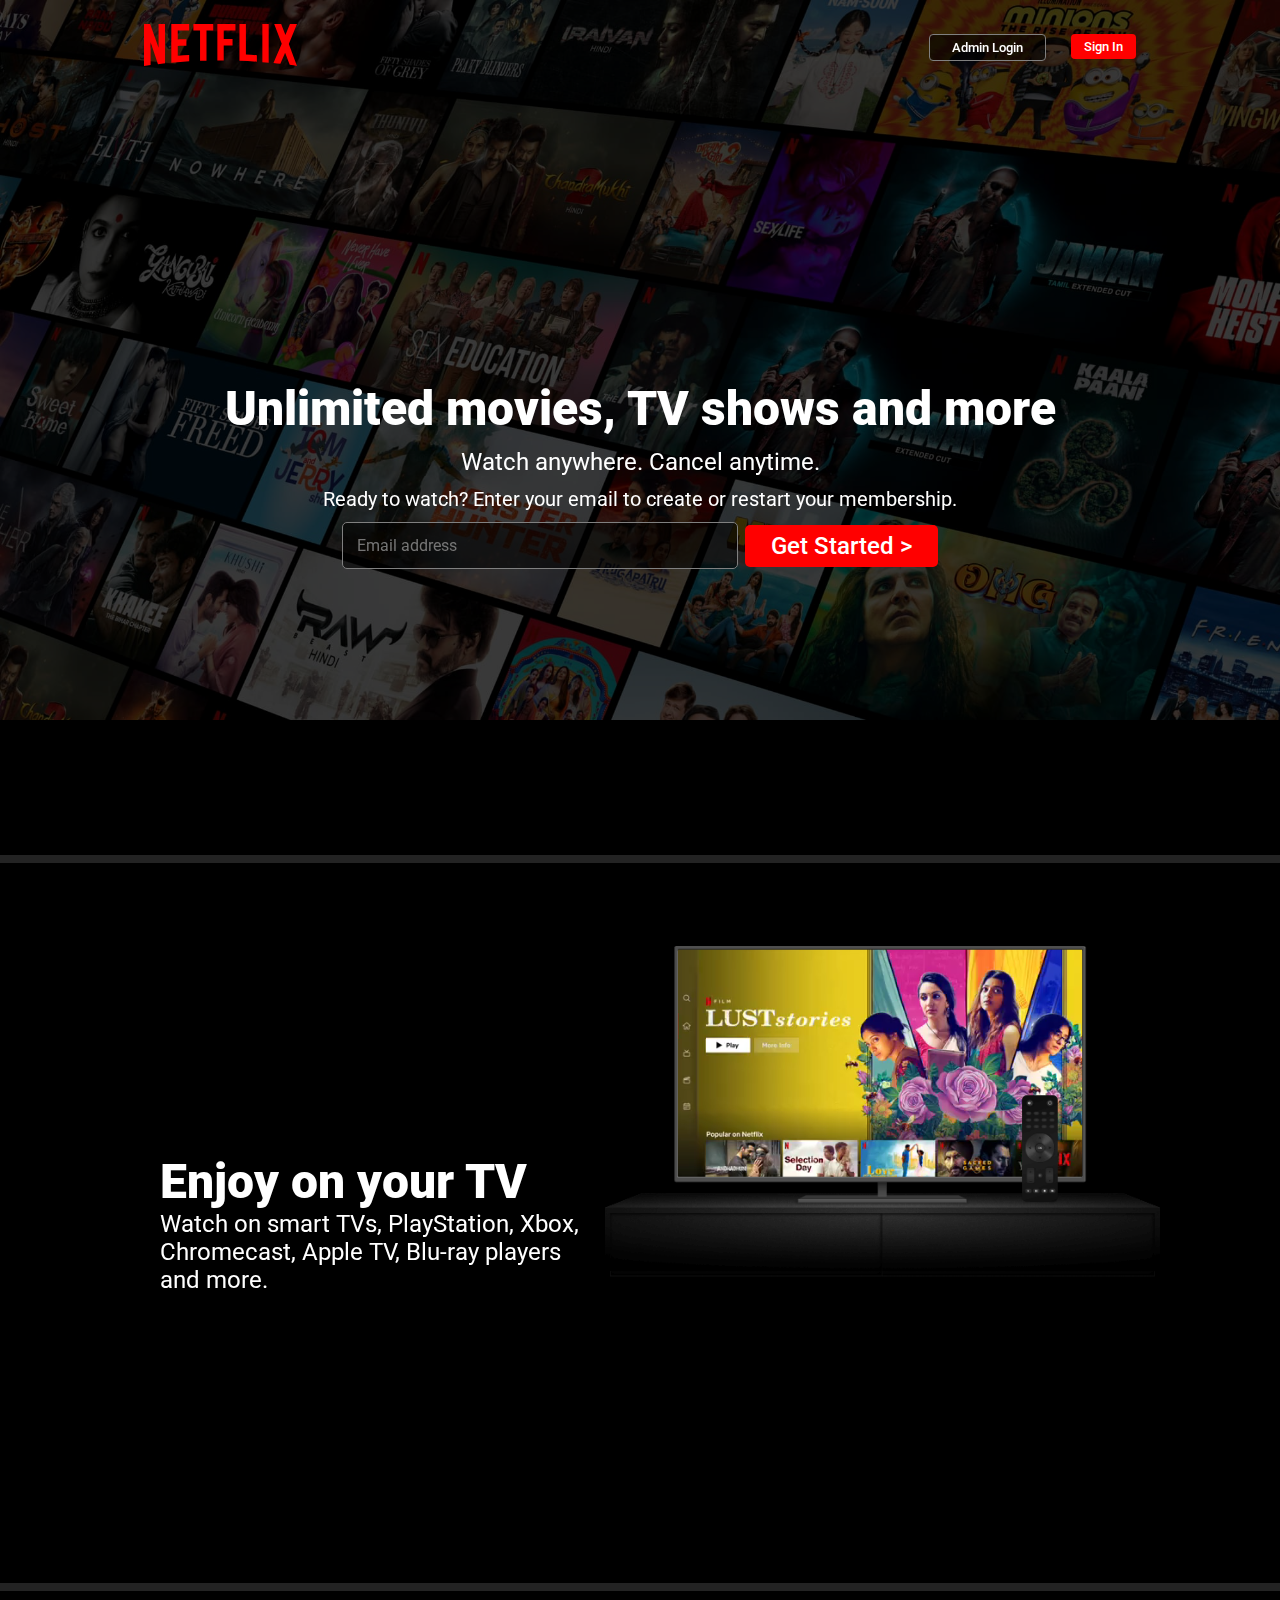
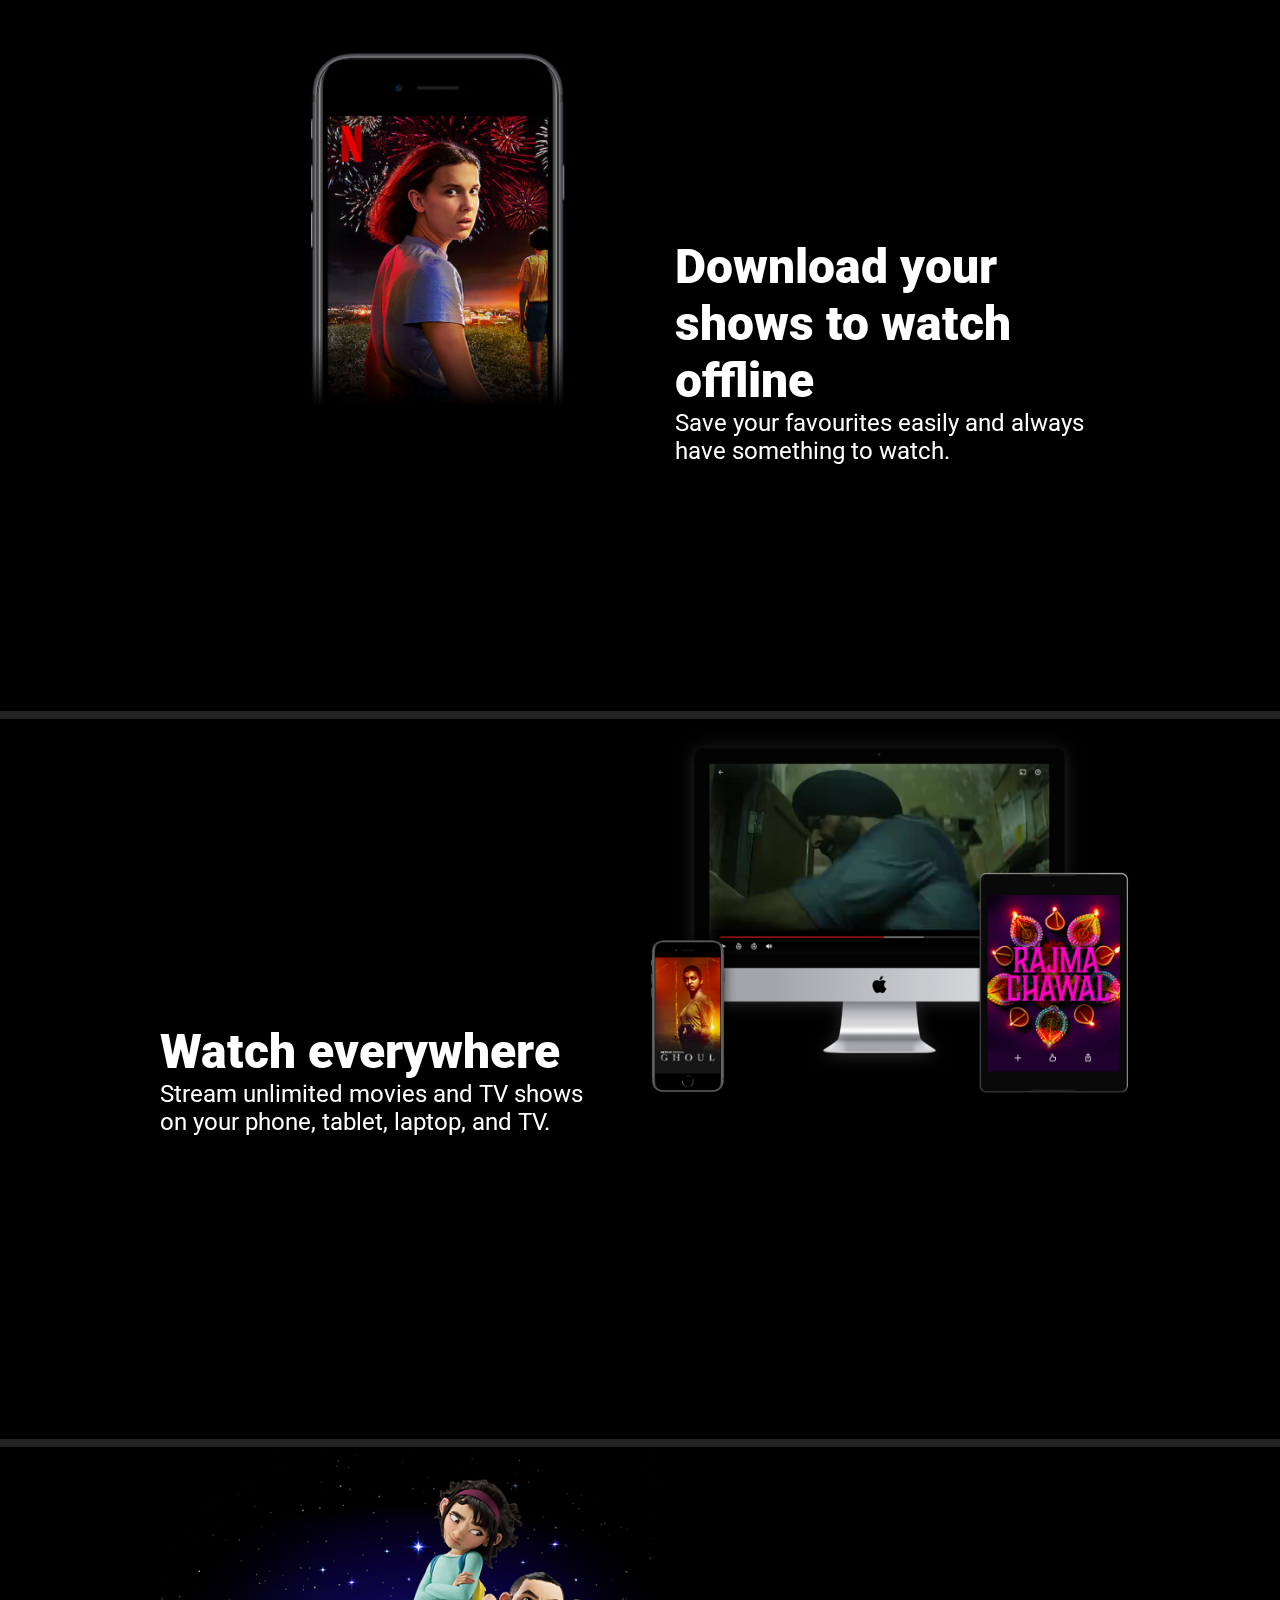
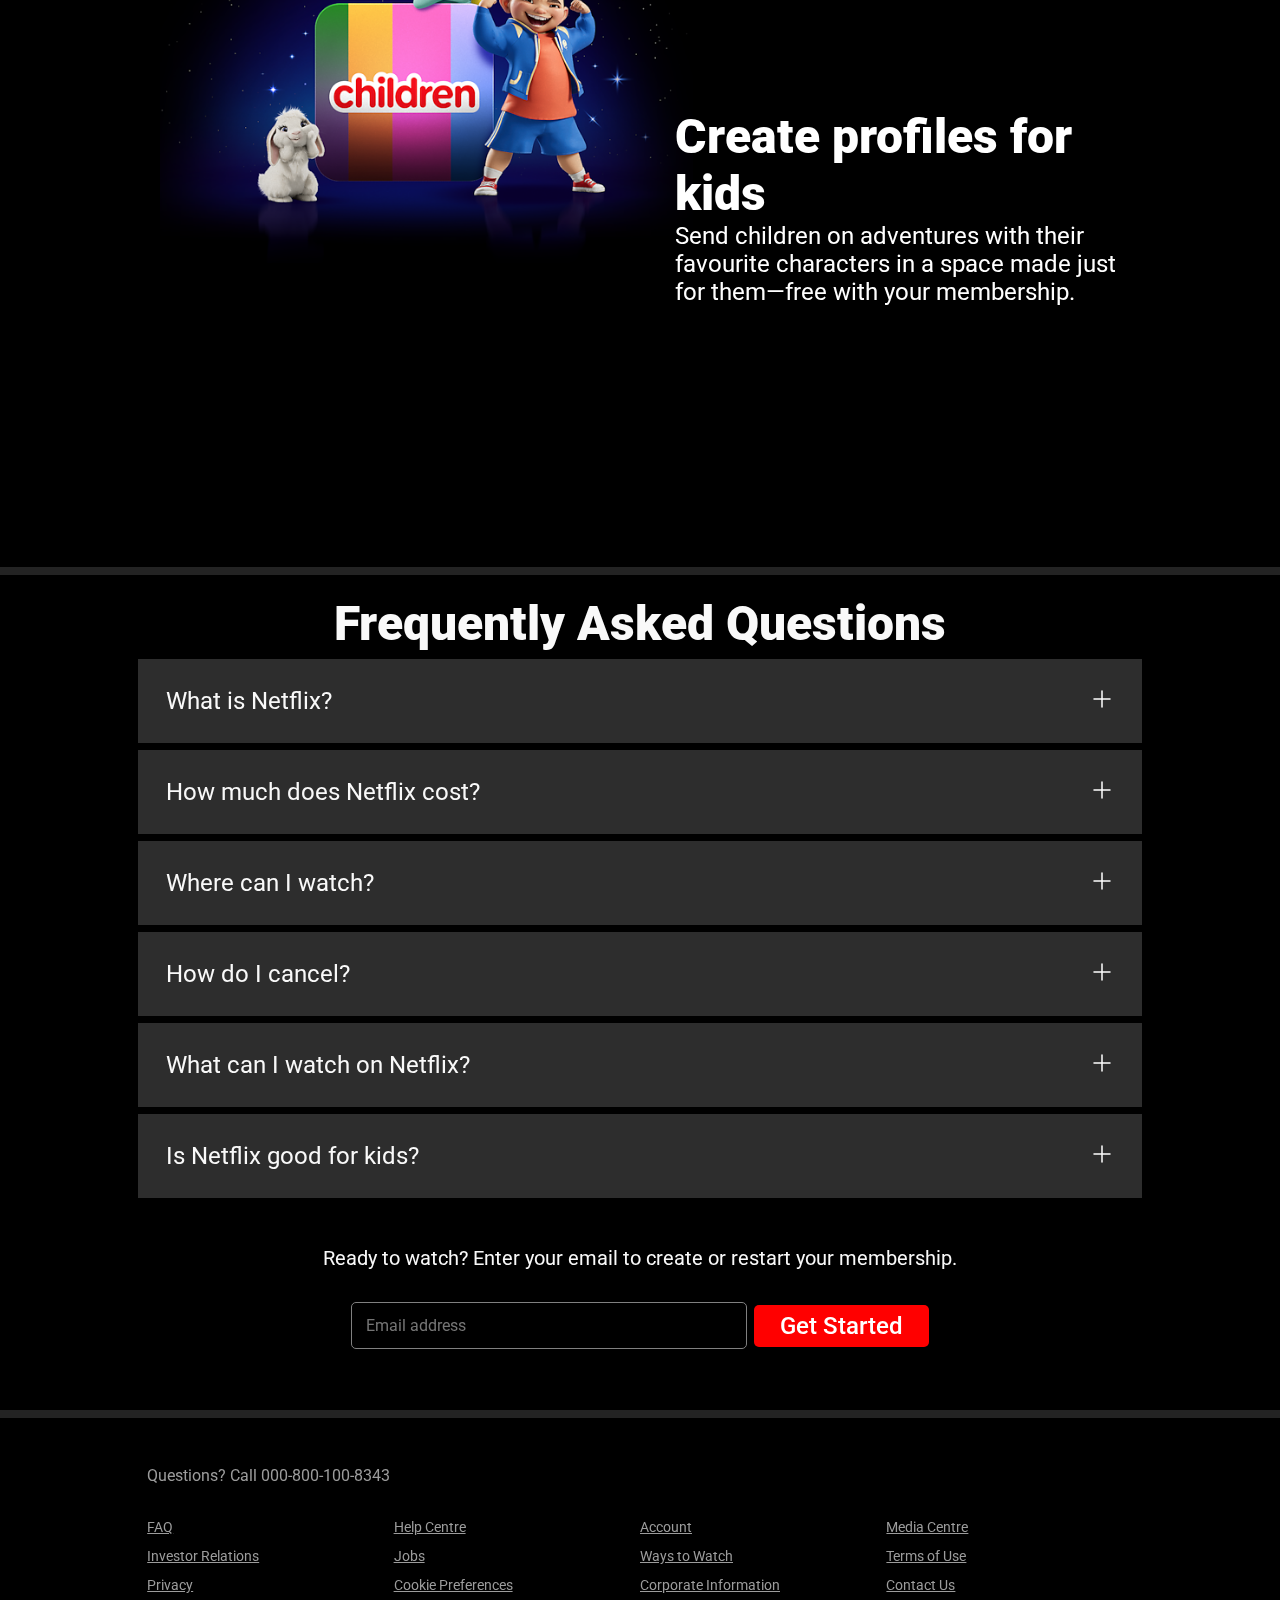
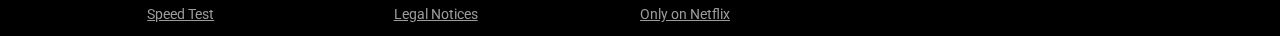
<file: index.html>
<!DOCTYPE html>
<html lang="en">

<head>
    <meta charset="UTF-8">
    <meta name="viewport" content="width=device-width, initial-scale=1.0">
    <title>Netflix India – Watch TV Shows Online, Watch Movies Online</title>
    <link rel="icon" type="image/fav-icon" href="/assets/images/favicon.ico">
    <link rel="stylesheet" href="style.css">
</head>

<body>
    <div class="main">
        <nav>
            <span class="logo"><img src="assets/images/logo.svg" alt="logo.svg"></span>
            <div class="buttons">
                <a href="Signup/page1.php"><button class="btn">Admin Login</button></a>
                <a href="Signup/page.php"><button class="btn red-btn-sm">Sign In</button></a>
            </div>
        </nav>
        <div class="box">

        </div>
        <div class="subscribe">
            <span class="line1">Unlimited movies, TV shows and more</span>
            <span class="line2">Watch anywhere. Cancel anytime.</span>
            <span class="line3">Ready to watch? Enter your email to create or restart your membership.</span>
            <div class="email">
                <input type="text" placeholder="Email address"></input>
                <button class="btn red-btn">Get Started ></button>
            </div>
        </div>
    </div>
    <div class="separation">
    </div>
    <section class="options">
        <div class="text">
            <h2>Enjoy on your TV</h2>
            <p>Watch on smart TVs, PlayStation, Xbox, Chromecast, Apple TV, Blu-ray players and more.</p>
        </div>
        <div class="scroll">
            <img src="assets/images/tv.png" alt="tv">
            <div>
                <video src="assets/videos/video-tv-in-0819.m4v" autoplay loop muted></video>
            </div>
        </div>
    </section>
    <div class="separation">
    </div>
    <section class="options">
        <div class="scroll">
            <img src="assets/images/mobile-0819.jpg" alt="mobile">

        </div>
        <div class="text">
            <h2>Download your shows to watch offline</h2>
            <p>Save your favourites easily and always have something to watch.</p>
        </div>
    </section>
    <div class="separation">
    </div>
    <section class="options">
        <div class="text">
            <h2>Watch everywhere</h2>
            <p>Stream unlimited movies and TV shows on your phone, tablet, laptop, and TV.</p>
        </div>
        <div class="scroll">
            <img src="assets/images/device-pile-in.png" alt="device-pile">
            <div>
                <video id="pile" src="assets/videos/video1.m4v" autoplay loop muted></video>
            </div>
        </div>
    </section>
    <div class="separation">
    </div>
    <section class="options">
        <div class="scroll">
            <img src="assets/images/kids.png" alt="kids">
        </div>
        <div class="text">
            <h2>Create profiles for kids</h2>
            <p>Send children on adventures with their favourite characters in a space made just for them—free with your
                membership.</p>
        </div>
    </section>
    <div class="separation">
    </div>
    <section class="faq">
        <h2>Frequently Asked Questions</h2>
        <div class="faqbox">
            <span>What is Netflix?</span>
            <svg xmlns="http://www.w3.org/2000/svg" width="24" height="24" viewBox="0 0 24 24" fill="none">
                <path d="M12 4V20M20 12H4" stroke="#ffff" stroke-width="1.5" stroke-linecap="round"
                    stroke-linejoin="round" />
            </svg>
        </div>
        <div class="faqbox">
            <span>How much does Netflix cost?</span>
            <svg xmlns="http://www.w3.org/2000/svg" width="24" height="24" viewBox="0 0 24 24" fill="none">
                <path d="M12 4V20M20 12H4" stroke="#ffff" stroke-width="1.5" stroke-linecap="round"
                    stroke-linejoin="round" />
            </svg>
        </div>
        <div class="faqbox">
            <span>Where can I watch?</span>
            <svg xmlns="http://www.w3.org/2000/svg" width="24" height="24" viewBox="0 0 24 24" fill="none">
                <path d="M12 4V20M20 12H4" stroke="#ffff" stroke-width="1.5" stroke-linecap="round"
                    stroke-linejoin="round" />
            </svg>
        </div>
        <div class="faqbox">
            <span>How do I cancel?</span>
            <svg xmlns="http://www.w3.org/2000/svg" width="24" height="24" viewBox="0 0 24 24" fill="none">
                <path d="M12 4V20M20 12H4" stroke="#ffff" stroke-width="1.5" stroke-linecap="round"
                    stroke-linejoin="round" />
            </svg>
        </div>
        <div class="faqbox">
            <span>What can I watch on Netflix?</span>
            <svg xmlns="http://www.w3.org/2000/svg" width="24" height="24" viewBox="0 0 24 24" fill="none">
                <path d="M12 4V20M20 12H4" stroke="#ffff" stroke-width="1.5" stroke-linecap="round"
                    stroke-linejoin="round" />
            </svg>
        </div>
        <div class="faqbox">
            <span>Is Netflix good for kids?</span>
            <svg xmlns="http://www.w3.org/2000/svg" width="24" height="24" viewBox="0 0 24 24" fill="none">
                <path d="M12 4V20M20 12H4" stroke="#ffff" stroke-width="1.5" stroke-linecap="round"
                    stroke-linejoin="round" />
            </svg>
        </div>
        <div class="mem">
            <span class="line3">Ready to watch? Enter your email to create or restart your membership.</span>
            <div class="email">
                <input type="text" placeholder="Email address"></input>
                <button class="btn red-btn">Get Started</button>
            </div>
        </div>
    </section>
    <div class="separation">
    </div>
    <footer>
        <div class="ques">
            Questions? Call 000-800-100-8343
        </div>
        <div class="footer">
            <div class="fitems">
                <a href="faq">FAQ</a>
                <a href="faq">Investor Relations</a>
                <a href="faq">Privacy</a>
                <a href="faq">Speed Test</a>
            </div>
            <div class="fitems">
                <a href="faq">Help Centre</a>
                <a href="faq">Jobs</a>
                <a href="faq">Cookie Preferences</a>
                <a href="faq">Legal Notices</a>
            </div>
            <div class="fitems">
                <a href="faq">Account</a>
                <a href="faq">Ways to Watch</a>
                <a href="faq">Corporate Information</a>
                <a href="faq">Only on Netflix</a>
            </div>
            <div class="fitems">
                <a href="faq">Media Centre</a>
                <a href="faq">Terms of Use</a>
                <a href="faq">Contact Us</a>
            </div>
        </div>
    </footer>

</body>

</html>
</file>
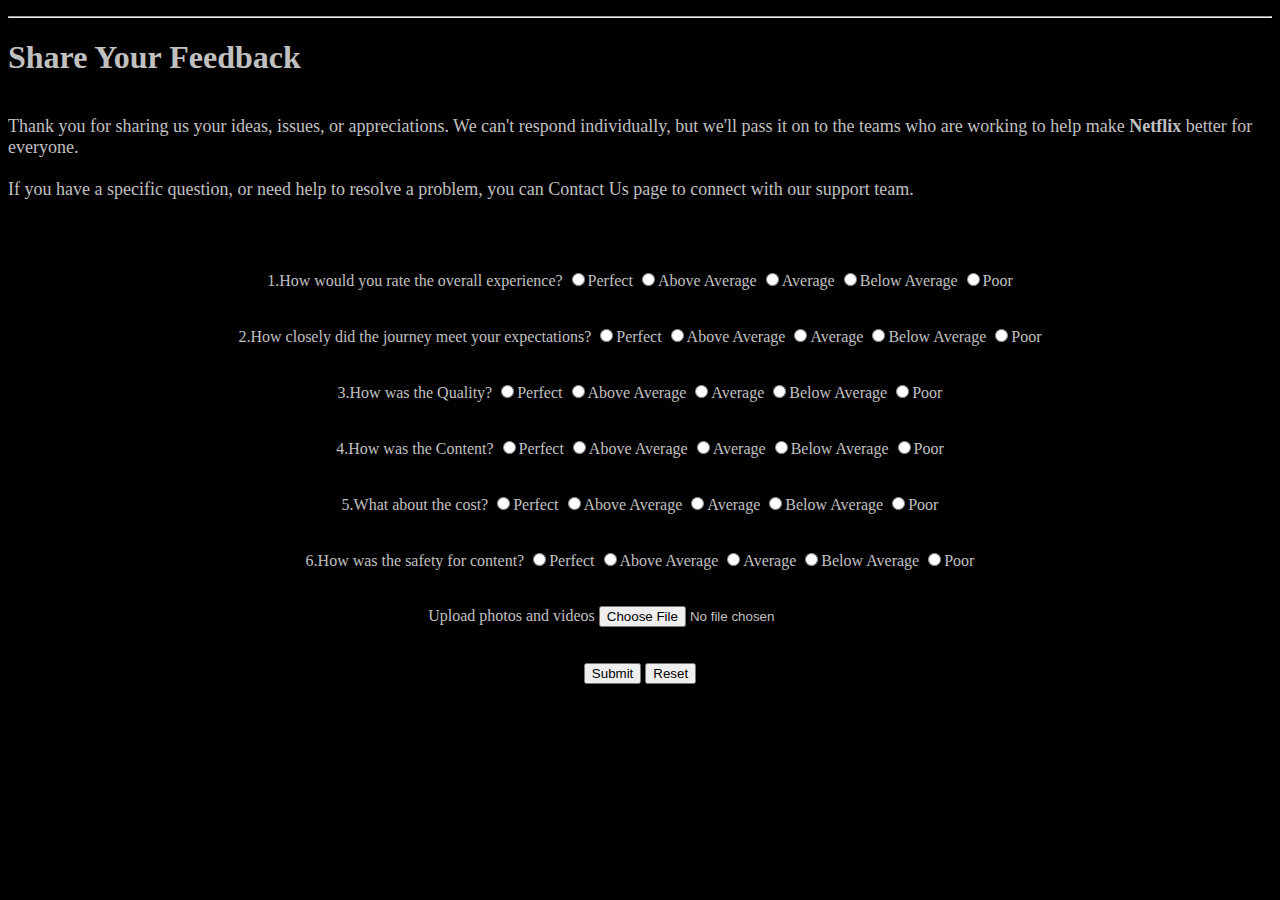
<file: Home/Feedback Us.html>
<?php
$servername= "localhost";
$username="root";
$password="";

$database="netflix";

$conn= mysqli_connect($servername,$username,$password,$database);
if(!$conn)
{
	die("Connection Failed:".mysqli_connect_error());
}

if($_SERVER['REQUEST_METHOD']=='POST')
{
	$email=$_POST['email_phone_no'];
	$password=$_POST['password'];
	

	$sql="INSERT INTO `feedback`(`Email_Phone_no`,`Password`) VALUES('$email','$password')";
	$result=mysqli_query($conn,$sql);

	if(!$result)
	{
		echo "Unsuccessful Insertion of Record::";
	}

	else
	{
		echo "Successfully Submitted:";
	}
}

?>





<!DOCTYPE html>

<html>
	<head>
	<style rel="stylesheet">
	
	
	
	</style>
	<meta name="viewport" content="width=device-width, initial-scale="1">
	
		<title>Feedback Us</title>
	</head>
	
			<body text="silver" bgcolor="Black">
			<CENTER>
			
			<p>
			<!--<img src="Logo/logo1.png" width="250" height="180" border="3">-->
			</p>
			<hr>
			
			</center>
			
			<h1>Share Your Feedback</h1><br>
			<font size="4">
			Thank you for sharing us your ideas, issues, or appreciations. We can't respond individually, but we'll pass it on to the teams who are working 
			to help make <b>Netflix</b> better for everyone.<br><br>
			
			If you have a specific question, or need help to resolve a problem, you can Contact Us</a> page to connect with our 
			support team.<br><br><br>
			<hr color="black" size="10">
			</font>
			
			
			<center>
			
			<form action="Feedback Us.php" method="post">
			<label>1.How would you rate the overall  experience?</label>
		
		
		
		<input type="radio" name="experience" value="Perfect">Perfect
		<input type="radio" name="experience" value="Above Average">Above Average
		<input type="radio" name="experience" value="Average">Average
		<input type="radio" name="experience" value="Below Average">Below Average
		<input type="radio" name="experience" value="Poor">Poor<br><br><br>
			
		
		<label>2.How closely did the journey meet your expectations?</label>
		
		
		<input type="radio" name="exerience1"  value="Perfect">Perfect
		<input type="radio" name="exerience1" value="Above Average">Above Average
		<input type="radio" name="exerience1" value="Average">Average
		<input type="radio" name="exerience1" value="Below Average">Below Average
		<input type="radio" name="exerience1" value="Poor">Poor<br><br><br>
		
		
		<label>3.How was the Quality?</label>
		
		
		<input type="radio" name="e" value="Perfect">Perfect
		<input type="radio" name="e" value="Above Average">Above Average
		<input type="radio" name="e" value="Average">Average
		<input type="radio" name="e" value="Below Average">Below Average
		<input type="radio" name="e" value="Poor">Poor<br><br><br>
		
		
		<label>4.How was the Content?</label>
		
		
		<input type="radio" name="experien" value="Perfect">Perfect
		<input type="radio" name="experien" value="Above Average">Above Average
		<input type="radio" name="experien" value="Average">Average
		<input type="radio" name="experien" value="Below Average">Below Average
		<input type="radio" name="experien" value="Poor">Poor<br><br><br>
		
		
		<label>5.What about the cost?</label>
		<input type="radio" name="experi" value="Perfect">Perfect
		<input type="radio" name="experi"  value="Above Average">Above Average
		<input type="radio" name="experi" value="Average">Average
		<input type="radio" name="experi" value="Below Average">Below Average
		<input type="radio" name="experi" value="Poor">Poor<br><br><br>
		
		
		
		<label>6.How was the safety for content?</label>
		<input type="radio" name="exper" value="Perfect">Perfect
		<input type="radio" name="exper"  value="Above Average">Above Average
		<input type="radio" name="exper" value="Average">Average
		<input type="radio" name="exper" value="Below Average">Below Average
		<input type="radio" name="exper" value="Poor">Poor<br><br><br>
		
		<label>Upload photos and videos</label>
		<input type="file"><br><br><br>
	
	
	<input type="submit" Value="Submit">
		<input type="Reset" Value="Reset">
		
		
		
		</form>
		
		<br><br>
		
		<font size="5">
		
		<!--<button><a href="Index.html">Home</a></button>-->
		
		</font>
		
		</center>
		
		
		<font>
		 
		<!-- <hr color="black" size="4">
		 <center>
		<font size="12">
		&copy;MakeMyYatra Pvt. Ltd.</font><br>
			<font size="3">Country <b>India USA UAE</b><br>
			All Rights Reserved.

			-->
			</font>
			</center>
		 <hr color="black" size="4">

			
			
			
			
			
			
			
			
			</body>








</html>
</file>
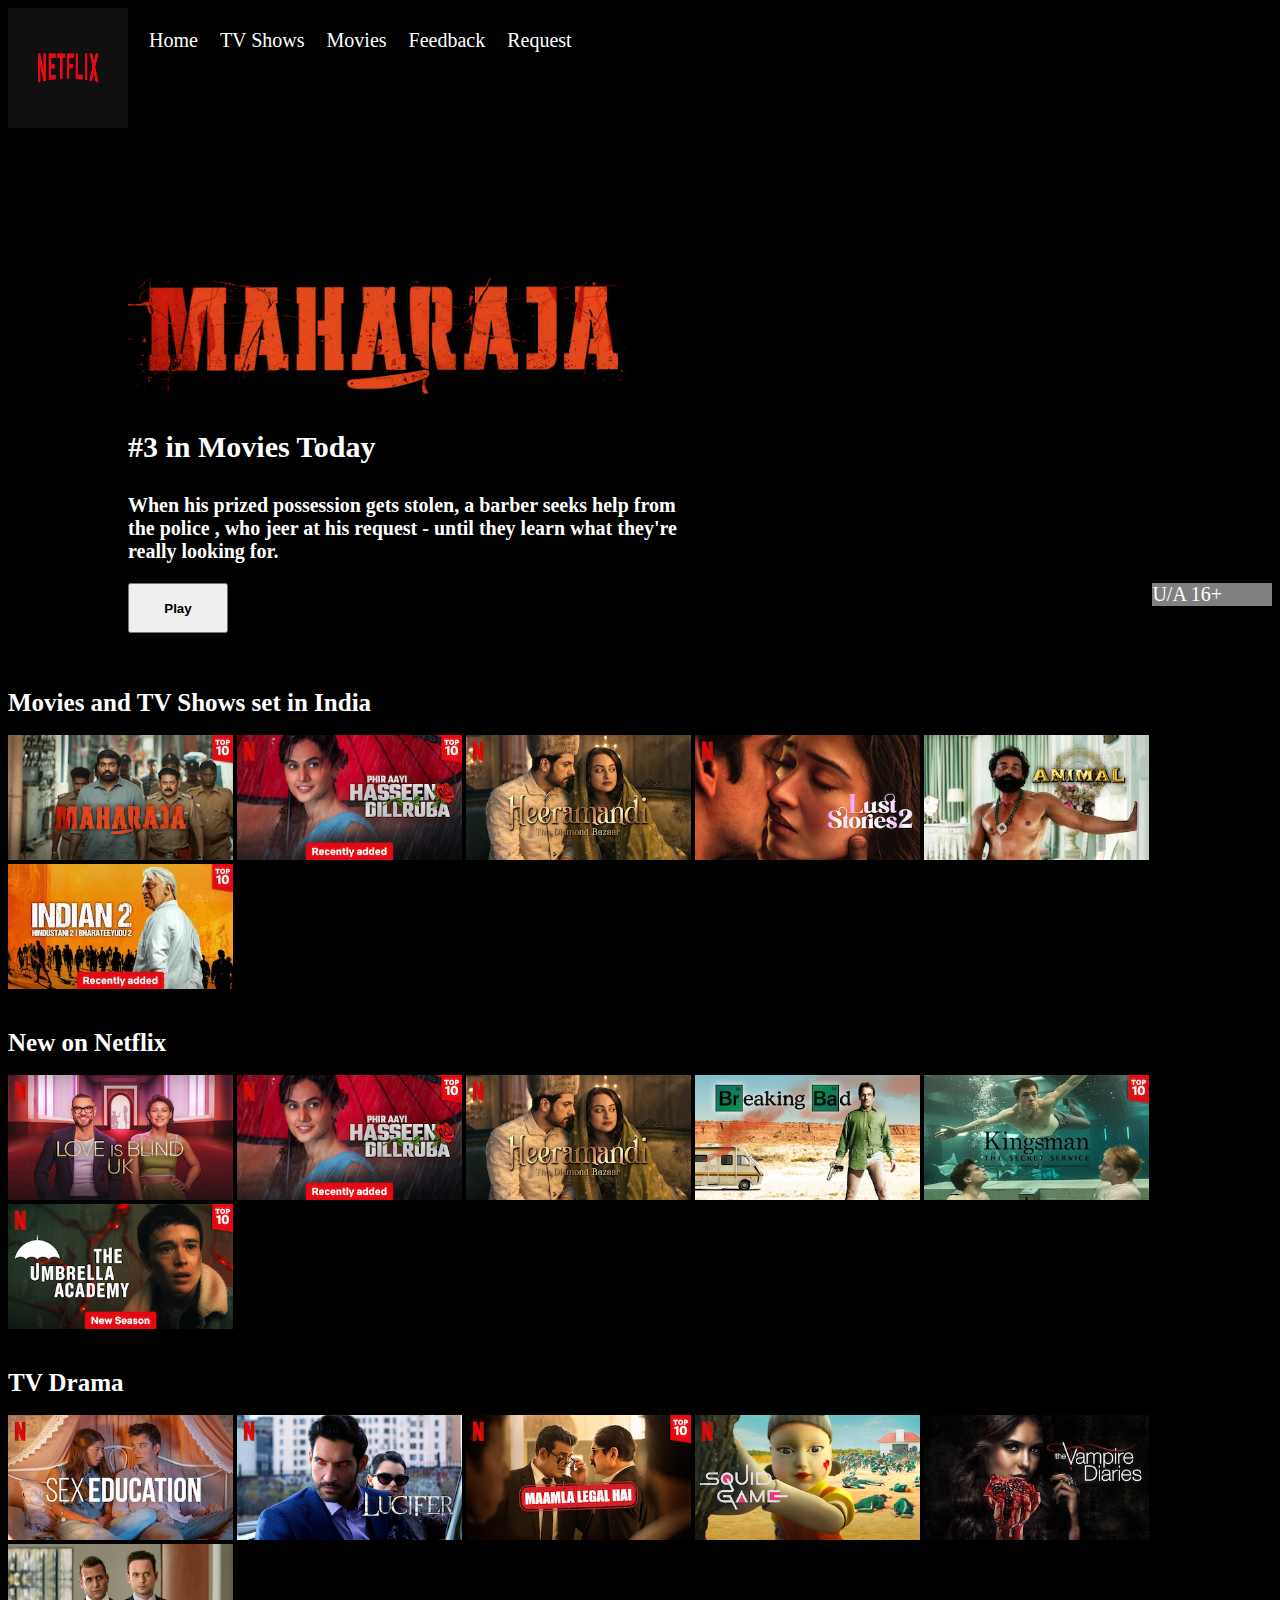
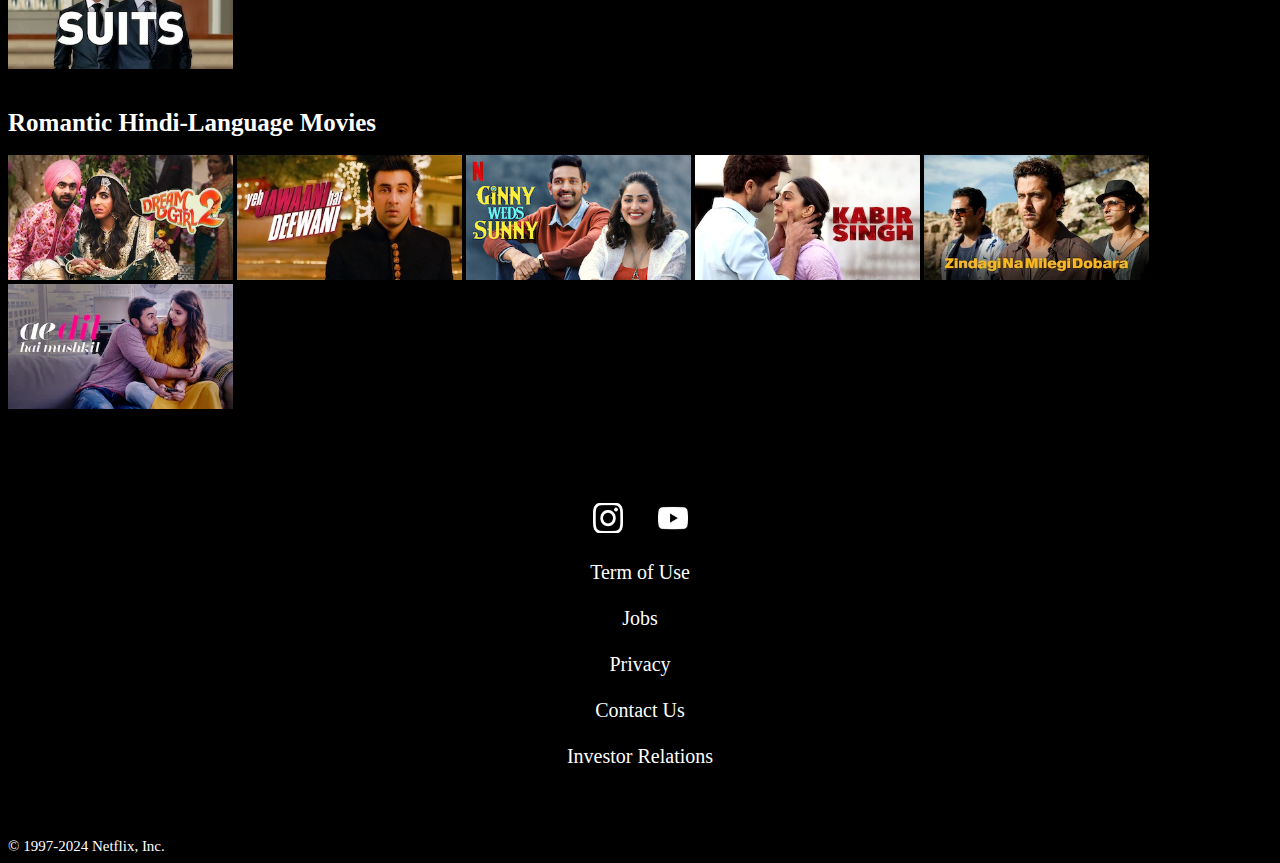
<file: Home/home.html>
<!DOCTYPE html>
<head>
    <title>Home-Netflix</title>

    <style>
        #t1
        {
           color:white;
           font-size: 20px; 
           
        }

        .p1
        {
            color:white;
            font-size: 30px;
            padding-left: 120px;
        }

        .p2
        {
            color:white;
            font-size: 20px;
            padding-left: 120px;
            
        }

        #sp1
        {
            float:right;
            padding-right: 50px;
            background-color: grey;
        }

        a
        {
            color:white;
            text-decoration: none;
        }

    </style>

</head>

<body bgcolor="black">

    <div class="main">

        <nav>
                <img src="logg.png" alt="logo" height="120" width="120" align="left" id="p1">  
                 <table align="left" cellspacing="20" id="t1">
                    <tr>
                        <td><a href="home.html">Home</a></td>
                        <td><a href="TVShows.html">TV Shows</a></td>
                        <td><a href="TVShows.html">Movies</a></td>
                        <!-- popular --> 
                        <td><a href="Feedback Us.php">Feedback</a></td>
                        <td><a href="request.php">Request</a></td>


                    </tr>
                </table>

        </nav>
        <br><br><br><br><br><br><br><br><br><br><br><br><br><br><br>
            <div>
                <img src="maharaja.png" width="500" style="padding-left: 120px;">
                <p class="p1"><b>#3 in Movies Today</b>
                </p>

                <p class="p2">
                   <b> When his prized possession gets stolen, a barber seeks help from<br>
                     the police
                    , who jeer at his request - until they learn what they're<br>
                     really looking for.
                </b>
                </p>

            </div>
            
            <p class="p2">
            <a href="https://www.netflix.com/watch/81690671?trackId=251537966&tctx=1%2C0%2Cbd0bd72f-06ca-4d3d-972d-cbc57cccc074-296636900%2CNES_B9DEB423FD5C23D16D300182BEC78C-068F93F56361D5-118F27E21C_p_1723472432525%2CNES_B9DEB423FD5C23D16D300182BEC78C_p_1723472432525%2C%2C%2C%2C%2CVideo%3A81690671%2CdetailsPagePlayButton">
             <button style="height: 50px; width:100px;"><b>
            Play</b></button>
            </a>
            <span id="sp1">U/A 16+</span>

            </p>

        <div>
<!--Copied-->
         <br><br>      
         <span style="color: white; font-size: 25px;"><b>Movies and TV Shows set in India</b></span>
        <br><br>

        <a href="https://www.netflix.com/watch/81690671?trackId=251537966&tctx=1%2C0%2Cbd0bd72f-06ca-4d3d-972d-cbc57cccc074-296636900%2CNES_B9DEB423FD5C23D16D300182BEC78C-068F93F56361D5-118F27E21C_p_1723472432525%2CNES_B9DEB423FD5C23D16D300182BEC78C_p_1723472432525%2C%2C%2C%2C%2CVideo%3A81690671%2CdetailsPagePlayButton"
        target="-blank"><img src="maha1.webp" width="225" height="125"></a>

        <a href="https://www.netflix.com/watch/81683052?trackId=254015180&tctx=0%2C0%2C9e3942ca-d626-4ae0-8112-3209b28db9bc-328631341%2CNES_F4255F194FB7F28E1A685463322583-951BB306AEF2A8-F701CCAD73_p_1723473291434%2CNES_F4255F194FB7F28E1A685463322583_p_1723473291434%2C%2C%2C%2C%2CVideo%3A81683052%2CbillboardPlayButton" 
        target="-blank"><img src="hasseen1.jpg" width="225" height="125"></a>

        <a href="https://www.netflix.com/watch/81171277?trackId=14183175" 
        target="-blank"><img src="Heeramandi.jpg" width="225" height="125"></a>

        <a href="https://www.netflix.com/watch/81479822?trackId=270495825&tctx=1%2C7%2C606c6245-323b-47a4-a2c4-c87bba13c560-320763315%2CNES_F4255F194FB7F28E1A685463322583-2E656868BF3FA1-50E6893B6A_p_1723484563199%2CNES_F4255F194FB7F28E1A685463322583_p_1723484563199%2C%2C%2C%2C81479822%2CVideo%3A81479822%2CminiDpPlayButton" 
        target="-blank"><img src="lust stories.jpg" width="225" height="125"></a>

        <a href="https://www.netflix.com/watch/81436990?trackId=255824129&tctx=0%2C0%2C606c6245-323b-47a4-a2c4-c87bba13c560-321105792%2C606c6245-323b-47a4-a2c4-c87bba13c560-321105792%7C2%2Cunknown%2C%2C%2CtitlesResults%2C81436990%2CVideo%3A81436990%2CminiDpPlayButton" 
        target="-blank"><img src="animal.webp" width="225" height="125"></a>

        <a href="https://www.netflix.com/watch/81742609?trackId=255824129&tctx=0%2C1%2C606c6245-323b-47a4-a2c4-c87bba13c560-321178575%2C606c6245-323b-47a4-a2c4-c87bba13c560-321178575%7C2%2Cunknown%2C%2C%2CtitlesResults%2C81742609%2CVideo%3A81742609%2CminiDpPlayButton" 
        target="-blank"><img src="Indian2.webp" width="225" height="125"></a>
        
        </div>

        <div>

            <br><br>      
            <span style="color: white; font-size: 25px;"><b>New on Netflix</b></span>
           <br><br>
           <a href="https://www.netflix.com/watch/81691491?trackId=255824129" 
           target="-blank"><img src="loveis.jpg" width="225" height="125"></a>

           <a href="https://www.netflix.com/watch/81683052?trackId=254015180&tctx=0%2C0%2C9e3942ca-d626-4ae0-8112-3209b28db9bc-328631341%2CNES_F4255F194FB7F28E1A685463322583-951BB306AEF2A8-F701CCAD73_p_1723473291434%2CNES_F4255F194FB7F28E1A685463322583_p_1723473291434%2C%2C%2C%2C%2CVideo%3A81683052%2CbillboardPlayButton" 
           target="-blank"><img src="hasseen1.jpg" width="225" height="125"></a>
           
           <a href="https://www.netflix.com/watch/81171277?trackId=255824129" 
           target="-blank" ><img src="Heeramandi.jpg" width="225" height="125"></a>
          
           <a href="https://www.netflix.com/watch/70196252?trackId=255824129&tctx=0%2C0%2C606c6245-323b-47a4-a2c4-c87bba13c560-321815893%2C606c6245-323b-47a4-a2c4-c87bba13c560-321815893%7C2%2C%2C%2C%2C%2C%2CVideo%3A70143836%2CdetailsPagePlayButton" 
           target="-blank" ><img src="breaking.webp" width="225" height="125"></a>
          
           <a href="https://www.netflix.com/watch/80013870?trackId=255824129&tctx=0%2C0%2C606c6245-323b-47a4-a2c4-c87bba13c560-321875382%2C606c6245-323b-47a4-a2c4-c87bba13c560-321875382%7C2%2Cunknown%2C%2C%2CtitlesResults%2C80013870%2CVideo%3A80013870%2CminiDpPlayButton" 
           target="-blank" ><img src="kingsman.webp" width="225" height="125"></a>
           
           <a href="https://www.netflix.com/watch/80186864?trackId=255824129" 
           target="-blank" ><img src="umbrella.jpg" width="225" height="125"></a>

        </div>

        <div>

            <br><br>      
            <span style="color: white; font-size: 25px;"><b>TV Drama</b></span>
           <br><br>
           <a href="https://www.netflix.com/watch/80210938?trackId=254015180&tctx=0%2C0%2C606c6245-323b-47a4-a2c4-c87bba13c560-322239576%2CNES_F4255F194FB7F28E1A685463322583-951BB306AEF2A8-2B6B88C9C8_p_1723485451371%2CNES_F4255F194FB7F28E1A685463322583_p_1723485451371%2C%2C%2C%2C%2CVideo%3A80197526%2CbillboardPlayButton"
           target="-blank"><img src="sex-ed.jpg" width="225" height="125"></a>

           <a href="https://www.netflix.com/watch/80138256?trackId=255824129" 
           target="-blank"><img src="lucifer.jpg" width="225" height="125"></a>

           <a href="https://www.netflix.com/watch/81559535?trackId=255824129&tctx=0%2C0%2C606c6245-323b-47a4-a2c4-c87bba13c560-322494269%2C606c6245-323b-47a4-a2c4-c87bba13c560-322494269%7C2%2C%2C%2C%2C%2C%2CVideo%3A81480217%2CdetailsPagePlayButton" 
           target="-blank"><img src="maamla.jpg" width="225" height="125"></a>

           <a href="https://www.netflix.com/watch/81262746?trackId=255824129" 
           target="-blank"><img src="squid.jpg" width="225" height="125"></a>

           <a href="https://www.netflix.com/watch/70212837?trackId=255824129" 
           target="-blank"><img src="tvd.webp" width="225" height="125"></a>

           <a href="https://www.netflix.com/watch/70283145?trackId=255824129" 
           target="-blank"><img src="suits.webp" width="225" height="125"></a>

        </div>

        <div>

            <br><br>      
            <span style="color: white; font-size: 25px;"><b>Romantic Hindi-Language Movies</b></span>
           <br><br>
           <a href="https://www.netflix.com/watch/81687159?trackId=255824129&tctx=0%2C1%2Ca45979b5-14ba-4da5-b0fe-be0fc7bfc7b1-322388145%2Ca45979b5-14ba-4da5-b0fe-be0fc7bfc7b1-322388145%7C2%2Cunknown%2C%2C%2CtitlesResults%2C81687159%2CVideo%3A81687159%2CminiDpPlayButton" 
           target="-blank"><img src="dream.webp" width="225" height="125"></a>
           
           <a href="https://www.netflix.com/watch/70276515?trackId=255824129&tctx=0%2C0%2Ca45979b5-14ba-4da5-b0fe-be0fc7bfc7b1-322434636%2Ca45979b5-14ba-4da5-b0fe-be0fc7bfc7b1-322434636%7C2%2Cunknown%2C%2C%2CtitlesResults%2C70276515%2CVideo%3A70276515%2CminiDpPlayButton" 
           target="-blank"><img src="yjhd.webp" width="225" height="125"></a>
           
           <a href="https://www.netflix.com/watch/81294132?trackId=255824129&tctx=0%2C1%2Ca45979b5-14ba-4da5-b0fe-be0fc7bfc7b1-322488979%2Ca45979b5-14ba-4da5-b0fe-be0fc7bfc7b1-322488979%7C2%2Cunknown%2C%2C%2CtitlesResults%2C81294132%2CVideo%3A81294132%2CminiDpPlayButton" 
           target="-blank"><img src="ginny.jpg" width="225" height="125"></a>
           
           <a href="https://www.netflix.com/watch/81107545?trackId=255824129&tctx=0%2C0%2Ca45979b5-14ba-4da5-b0fe-be0fc7bfc7b1-322536044%2Ca45979b5-14ba-4da5-b0fe-be0fc7bfc7b1-322536044%7C2%2Cunknown%2C%2C%2CtitlesResults%2C81107545%2CVideo%3A81107545%2CminiDpPlayButton"
           target="-blank"><img src="kabir.webp" width="225" height="125"></a>
           
           <a href="https://www.netflix.com/watch/70202336?trackId=255824129&tctx=0%2C0%2Ca45979b5-14ba-4da5-b0fe-be0fc7bfc7b1-322620828%2Ca45979b5-14ba-4da5-b0fe-be0fc7bfc7b1-322620828%7C2%2Cunknown%2C%2C%2CtitlesResults%2C70202336%2CVideo%3A70202336%2CminiDpPlayButton" 
           target="-blank"><img src="zindagi.webp" width="225" height="125"></a>
           
           <a href="https://www.netflix.com/watch/80147949?trackId=255824129&tctx=1%2C8%2Ca45979b5-14ba-4da5-b0fe-be0fc7bfc7b1-322620828%2Ca45979b5-14ba-4da5-b0fe-be0fc7bfc7b1-322620828%7C2%2Cunknown%2C%2C%2CtitlesResults%2C80147949%2CVideo%3A80147949%2CminiDpPlayButton" 
           target="-blank"><img src="adhm.webp" width="225" height="125"></a>

        </div>

        <br><br><br><br><br>
        <div>
                
                <center>
                <div style="color:white; font-size: 20px;">
                <a href="https://www.instagram.com/netflix_in?igsh=MWRyzbTb5MXgwMg==">
                <img src="ig.png" width="30" height="30"></a>
    
                &nbsp;&nbsp;&nbsp;&nbsp;&nbsp;
                
                <a href="https://www.youtube.com/@NetflixIndiaOfficial">
                <img src="youtube.png" width="30" height="30"></a>
                <br><br> 

                
                <a href="https://help.netflix.com/legal/termsofuse">Term of Use</a>
                <br><br>
                <a href="https://jobs.netflix.com">Jobs</a>
                <br><br>
                <a href="https://help.netflix.com/legal/privacy">Privacy</a>
                
                <br><br>
                
                <a href="https://help.netflix.com/en/contactus">Contact Us</a>
                <br><br>

                <a href="https://ir.netflix.net/ir-overview/profile/default.aspx">Investor Relations</a>
                <br><br>
                <br><br>
            </center>
                <span style="padding-left: 0px; font-size: 15px; color:white;">&copy; 1997-2024 Netflix, Inc.</span>
                
                </div>



                
        </div>
        

    </div><!--Main div-->

</body>
</file>
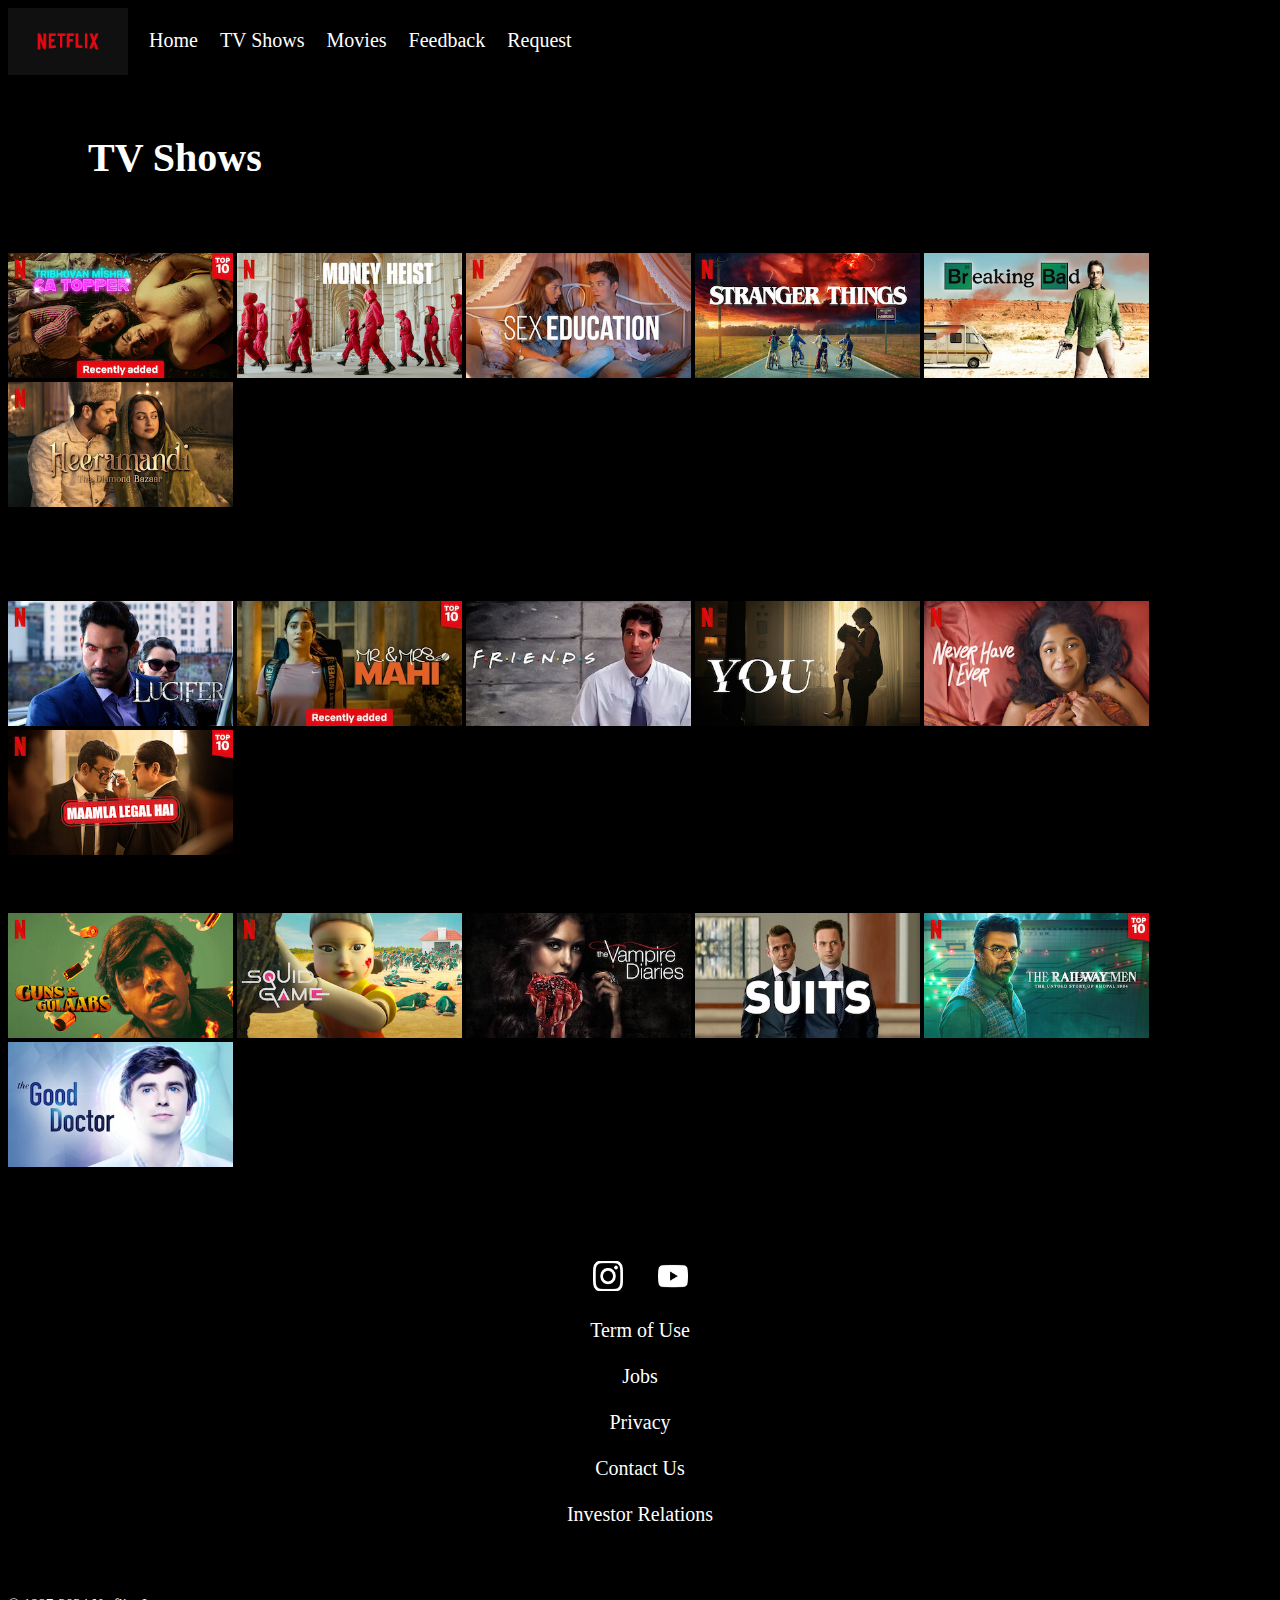
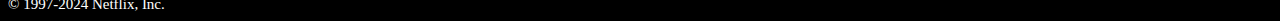
<file: Home/TVShows.html>
<!DOCTYPE html>
<head>
    <title>Home-Netflix</title>

    <style>
        #t1
        {
           color:white;
           font-size: 20px; 
           
        }

        .p1
        {
            color:white;
            font-size: 30px;
            padding-left: 120px;
        }

        .p2
        {
            color:white;
            font-size: 20px;
            padding-left: 120px;
            
        }

        #sp1
        {
            float:right;
            padding-right: 50px;
            background-color: grey;
        }

        a
        {
            color:white;
            text-decoration: none;
        }
        
        #sel1
        {
            width:130px;
            height: 30px;
            background-color: black;
            color:white;
            border-color:white ;
            border-width: 3px;
            
            

        }

    </style>

</head>

<body bgcolor="black">

    <div class="main">

        <nav>
                <img src="logg.png" alt="logo" heigth="120" width="120" align="left" id="p1">  
                 <table align="left" cellspacing="20" id="t1">
                    <tr>
                        <td><a href="home.html">Home</a></td>
                        <td><a href="TVShows.html">TV Shows</a></td>
                        <td><a href="TVShows.html">Movies</a></td>
                        <!-- popular --> 
                        <td><a href="Feedback Us.php">Feedback</a></td>
                        <td><a href="request.php">Request</a></td>

                    </tr>
                </table>

        </nav>
        <br><br><br><br><br><br><br>
            <div>
            
            <span style="font-size: 40px; color: white; padding-left: 80px;"><b>TV Shows</b></span>
            &nbsp;&nbsp;&nbsp;&nbsp;&nbsp;&nbsp;&nbsp;&nbsp;
                
            
           

        <div>
<!--Copied-->
         <br><br><br><br>     
         

        <a href="https://www.netflix.com/watch/81285624?trackId=13462986&tctx=0%2C0%2Caddc4d27-544f-4fe7-bc1a-118de4503feb-328302515%2Cunknown%2Cunknown%2C%2C%2C%2C%2CVideo%3A81285617%2C"
        target="-blank"><img src="tribhvan.jpg" width="225" height="125"></a>

        <a href="https://www.netflix.com/watch/80205342" 
        target="-blank"><img src="money.jpg" width="225" height="125"></a>

        <a href="https://www.netflix.com/watch/80210938?trackId=13462986&tctx=0%2C2%2C6366a790-64e8-4a9f-a232-46472244e182-4764754%2Cunknown%2Cunknown%2C%2C%2C%2C%2CVideo%3A80197526%2CminiDpPlayButton" 
        target="-blank"><img src="sex-ed.jpg" width="225" height="125"></a>

        <a href="https://www.netflix.com/watch/80077368?trackId=13462986&tctx=0%2C3%2C6366a790-64e8-4a9f-a232-46472244e182-4764754%2Cunknown%2Cunknown%2C%2C%2C%2C%2CVideo%3A80057281%2CminiDpPlayButton" 
        target="-blank"><img src="strange.jpg" width="225" height="125"></a>

        <a href="https://www.netflix.com/watch/70196252?trackId=13462986&tctx=0%2C4%2C6366a790-64e8-4a9f-a232-46472244e182-4764754%2Cunknown%2Cunknown%2C%2C%2C%2C%2CVideo%3A70143836%2CminiDpPlayButton" 
        target="-blank"><img src="breaking.webp" width="225" height="125"></a>

        <a href="https://www.netflix.com/watch/81171277?trackId=13462986&tctx=0%2C5%2C6366a790-64e8-4a9f-a232-46472244e182-4764754%2Cunknown%2Cunknown%2C%2C%2C%2C%2CVideo%3A81122198%2CminiDpPlayButton" 
        target="-blank"><img src="Heeramandi.jpg" width="225" height="125"></a>

            <br><br>      
           
            <br><br><br><br>
           <a href="" 
           target="-blank"><img src="lucifer.jpg" width="225" height="125"></a>

           <a href="" 
           target="-blank"><img src="Mr-mrs.webp" width="225" height="125"></a>
           
           <a href="" 
           target="-blank" ><img src="friends.webp" width="225" height="125"></a>
          
           <a href="" 
           target="-blank" ><img src="You.jpg" width="225" height="125"></a>
          
           <a href="" 
           target="-blank" ><img src="never.jpg" width="225" height="125"></a>
           
           <a href="" 
           target="-blank" ><img src="maamla.jpg" width="225" height="125"></a>


            <br><br><br><br>      
            
           <a href=""
           target="-blank"><img src="guns.jpg" width="225" height="125"></a>

           <a href="" 
           target="-blank"><img src="squid.jpg" width="225" height="125"></a>

           <a href=" 
           target="-blank"><img src="tvd.webp" width="225" height="125"></a>

           <a href="" 
           target="-blank"><img src="suits.webp" width="225" height="125"></a>

           <a href="" 
           target="-blank"><img src="therail.jpg" width="225" height="125"></a>

           <a href="" 
           target="-blank"><img src="gooddr.webp" width="225" height="125"></a>

        </div>

        <br><br><br><br><br>
        <div>
                
                <center>
                <div style="color:white; font-size: 20px;">
                <a href="https://www.instagram.com/netflix_in?igsh=MWRyzbTb5MXgwMg==">
                <img src="ig.png" width="30" height="30"></a>
    
                &nbsp;&nbsp;&nbsp;&nbsp;&nbsp;
                
                <a href="https://www.youtube.com/@NetflixIndiaOfficial">
                <img src="youtube.png" width="30" height="30"></a>
                <br><br> 

                
                <a href="https://help.netflix.com/legal/termsofuse">Term of Use</a>
                <br><br>
                <a href="https://jobs.netflix.com">Jobs</a>
                <br><br>
                <a href="https://help.netflix.com/legal/privacy">Privacy</a>
                
                <br><br>
                
                <a href="https://help.netflix.com/en/contactus">Contact Us</a>
                <br><br>

                <a href="https://ir.netflix.net/ir-overview/profile/default.aspx">Investor Relations</a>
                <br><br>
                <br><br>
            </center>
                <span style="padding-left: 0px; font-size: 15px; color:white;">&copy; 1997-2024 Netflix, Inc.</span>
                
                </div>



                
        </div>
        

    </div><!--Main div-->

</body>
</file>
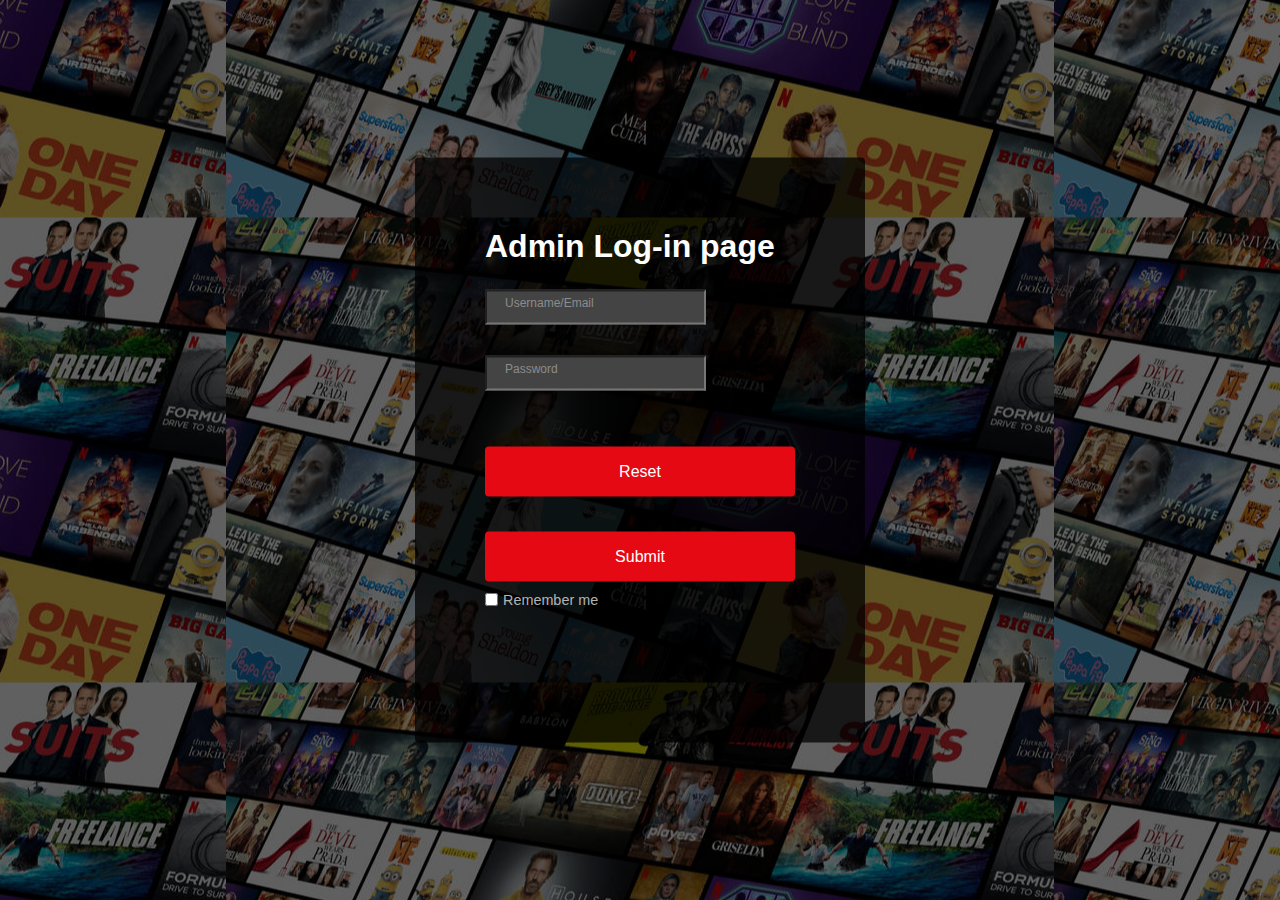
<file: Signup/admin.html>
<!DOCTYPE html>
<html>
	<head>
	<meta charset="UTF-8"> 
	<meta name="viewport" content="width=device-width, initial-scale=1.0">
		<title>Admin LogIn Page</title>
		<link rel="stylesheet" href="st.css">
	</head>
	<body>
		
		<div class="fw">
		<h2>Admin Log-in page</h2>
		<form action="#"> 
			<div class="fc">
	
			<input type="text">
			<label>Username/Email</label>
			</div>
			
			
			
			<div class="fc">
			<input type="password">
			<label>Password</label>
			</div>
			
			<button>Reset</button>
			<button>Submit</button>
			<div class="fh">
				<div class="rm">
				<input type="checkbox" id="rem">
				<label for="rem">Remember me</label>
				
				</div>
			</div>
		</form>
		
		</div>
	</body>
</html>
</file>
<file: style.css>
@import url('https://fonts.googleapis.com/css2?family=Roboto:wght@400;500;900&display=swap');

* {
    margin: 0;
    padding: 0;
    font-family: 'Roboto', sans-serif;
}

body {
    background-color: black;
}

.main {
    height: 95vh;
    width: 100%;
    background-image: url(assets/images/bg.jpg);
    background-repeat: no-repeat;
    background-size: max(1200px, 100vw);
    position: relative;
}

.main .box {
    height: 95vh;
    width: 100%;
    background-color: black;
    position: absolute;
    opacity: 0.7;
    top: 0;
}

.main nav {
    display: flex;
    height: 94px;
    width: 77.5vw;
    margin: auto;
    align-items: center;
    justify-content: space-between;
}

.main nav img {
    width: 153px;
    position: relative;
    z-index: 5;
    cursor: pointer;
}

.main nav button {
    position: relative;
    z-index: 5;
}

.buttons {
    display: flex;
    gap: 25px;
}

.subscribe {
    position: relative;
    color: white;
    display: flex;
    flex-direction: column;
    justify-content: center;
    align-items: center;
    height: calc(100% - 94px);
    gap: 11px;
    text-align: center;
    padding: 0 3px;
}

.subscribe .line1 {
    font-size: 48px;
    font-weight: 900;
}

.subscribe .line2 {
    font-size: 24px;
    font-weight: 400;
}

.line3 {
    font-size: 20px;
    font-weight: 400;
}

.email {
    display: flex;
    margin: 0 20px;
    justify-content: center;
    align-items: center;
    gap: 7px;
}

.email input {
    color: #fff;
    width: min(90vw, 355px);
    border: 1px solid gray;
    padding: 13px 25px 13px 14px;
    font-size: 16px;
    border-radius: 5px;
    background-color: rgba(0, 0, 0, 0.567);

}

.separation {
    height: 8px;
    background-color: #232323;
    position: relative;
    z-index: 2;
}

.btn {
    color: white;
    padding: 5px 22px;
    font-weight: 500;
    background-color: rgba(0, 0, 0, 0.564);
    border-radius: 4px;
    border: 1px solid gray;
    cursor: pointer;
}

.red-btn-sm {
    background-color: red;
    padding: 5px 13px;
    border: none;
    border-radius: 4px;
}

.red-btn {
    background-color: red;
    padding: 7px 26px;
    font-size: 24px;
    border-radius: 5px;
    border: none;
}

.options {
    height: 80vh;
    display: flex;
    justify-content: center;
    align-items: center;
    padding: 0px 160px;
}

.options .text {
    display: flex;
    justify-content: center;
    flex-direction: column;
    color: white;
    z-index: 2;
    height: 50%;
    width: 50%;
}

.text h2 {
    font-size: 48px;
    font-weight: 900;
}

.text p {
    font-size: 24px;
    font-weight: 400;
}

.scroll {
    width: 555px;
    height: 100%;
    position: relative;
}

.scroll img {
    width: 555px;
    position: absolute;
}

.scroll video {
    position: absolute;
    width: 413px;
    top: 83px;
    left: 70px;
    z-index: -1;
}

#pile {
    position: absolute;
    width: 355px;
    top: 22px;
    left: 92px;
    z-index: -1;
}

.faq {
    color: #f9f9f9;
    text-align: center;
    padding: 20px;
}

.faq h2 {
    font-size: 48px;
    font-weight: 900;
}

.faqbox:hover {
    background-color: #414141;
}

.faqbox {
    display: flex;
    justify-content: space-between;
    background-color: #2d2d2d;
    font-size: 24px;
    max-width: 74vw;
    height: 28px;
    text-align: left;
    margin: 7px auto;
    padding: 28px;
    cursor: pointer;
}

.mem {
    display: flex;
    flex-direction: column;
    gap: 32px;
    padding: 41px;
}

footer {
    color: #9c9c9c;
    padding: 14px;
    margin: auto;
    max-width: 77vw;
}

.ques {
    padding: 34px 0;
    font-size: 16px;
}

.footer {
    display: grid;
    grid-template-columns: 1fr 1fr 1fr 1fr;
}

.fitems {
    display: flex;
    flex-direction: column;
    gap: 13px;
}

.fitems a {
    color: #9c9c9c;
    font-size: 14px;
}


@media screen and (max-width:1000px) {
    .main nav{
        width: 94.5vw;
    }
    .options {
        flex-direction: column;
        height: 100vh;
    }

    .subscribe .line1 {
        font-size: 32px;
    }
    
    .subscribe .line2 {
        font-size: 16px;
    }
    
    .line3 {
        font-size: 14px;
    }
    .email {
        flex-direction: column;
    }

    .options .text {
        width: 100vw;
        text-align: center;
        gap:24px

    }

    .text h2 {
        font-size: 32px;
    }

    .text p {
        font-size: 18px;
    }

    .faq h2 {
        font-size: 32px;
    }

    .faqbox{
        font-size: 18px;
    }

    .footer {
        display: grid;
        grid-template-columns: 1fr 1fr;
    }
}
</file>
<file: Signup/st.css>
*{
		margin:0;
		padding:0;
		box-sizing:border-box;
		font-family:'Roboto',sans-serif;
}
.fw{
    position: absolute;
    left: 50%;
    top: 50%;
    border-radius: 4px;
    padding: 70px;
    width: 450px;
	transform: translate(-50%, -50%); 
    background: rgba(0, 0, 0, .75);
}
body {
    background: #000;
}
body::before { 
    content: "";
    position: absolute;
    left: 0;
    top: 0;
    opacity: 0.5; 
    width: 100%;
    height: 100%;
    background: url("back.jpg");
    background-position: center;
}

.fw h2
{
		color: #fff;
    font-size: 2rem;
}
.fw form {
    margin: 25px 0 65px;
}
form .fc {
    height: 50px;
    position: relative;
    margin-bottom: 16px;
}
fc input {
    height: 100%;
    width: 100%;
    background: #333;
    border: none;
    outline: none;
    border-radius: 4px;
    color: #fff;
    font-size: 1rem;
    padding: 0 20px;
}
.fc input:is(:focus, :valid) {
    background: #444;
    padding: 16px 20px 0;
}
.fc label {
    position: absolute;
    left: 20px;
    top: 50%;
    transform: translateY(-50%);
    font-size: 1rem;
    pointer-events: none; 
    color: #8c8c8c;
    transition: all 0.1s ease; 
}
.fc input:is(:focus, :valid)~label {
    font-size: 0.75rem;
    transform: translateY(-130%);
}
form button {
    width: 100%;
    padding: 16px 0;
    font-size: 1rem;
    background: #e50914;
    color: #fff;
    font-weight: 500;
    border-radius: 4px;
    border: none;
    outline: none;
    margin: 25px 0 10px;
    cursor: pointer;
    transition: 0.1s ease;
}
form button:hover {
    background: #c40812;
}
.fw a {
    text-decoration: none;
}
.fw a:hover {
    text-decoration: underline;
}
.fw :where(label, p, small, a) {
    color: #b3b3b3;
}
form .fh {
    display: flex;
    justify-content: space-between;    
}
form .rm {
    display: flex;
}
form .rm input {
    margin-right: 5px;
    accent-color: #b3b3b3;
}
form .fh :where(label, a) {
    font-size: 0.9rem;
}
.fw p a {
    color: #fff;
}
.fw small {
    display: block;
    margin-top: 15px;
    color: #b3b3b3;
}
.fw small a {
    color: #0071eb;
}
@media (max-width: 740px) {
    body::before {
        display: none;
    }
    
    .fw {
        width: 100%;
        top: 43%;
    }
    .fw form {
        margin: 25px 0 40px;
    }
}
</file>
